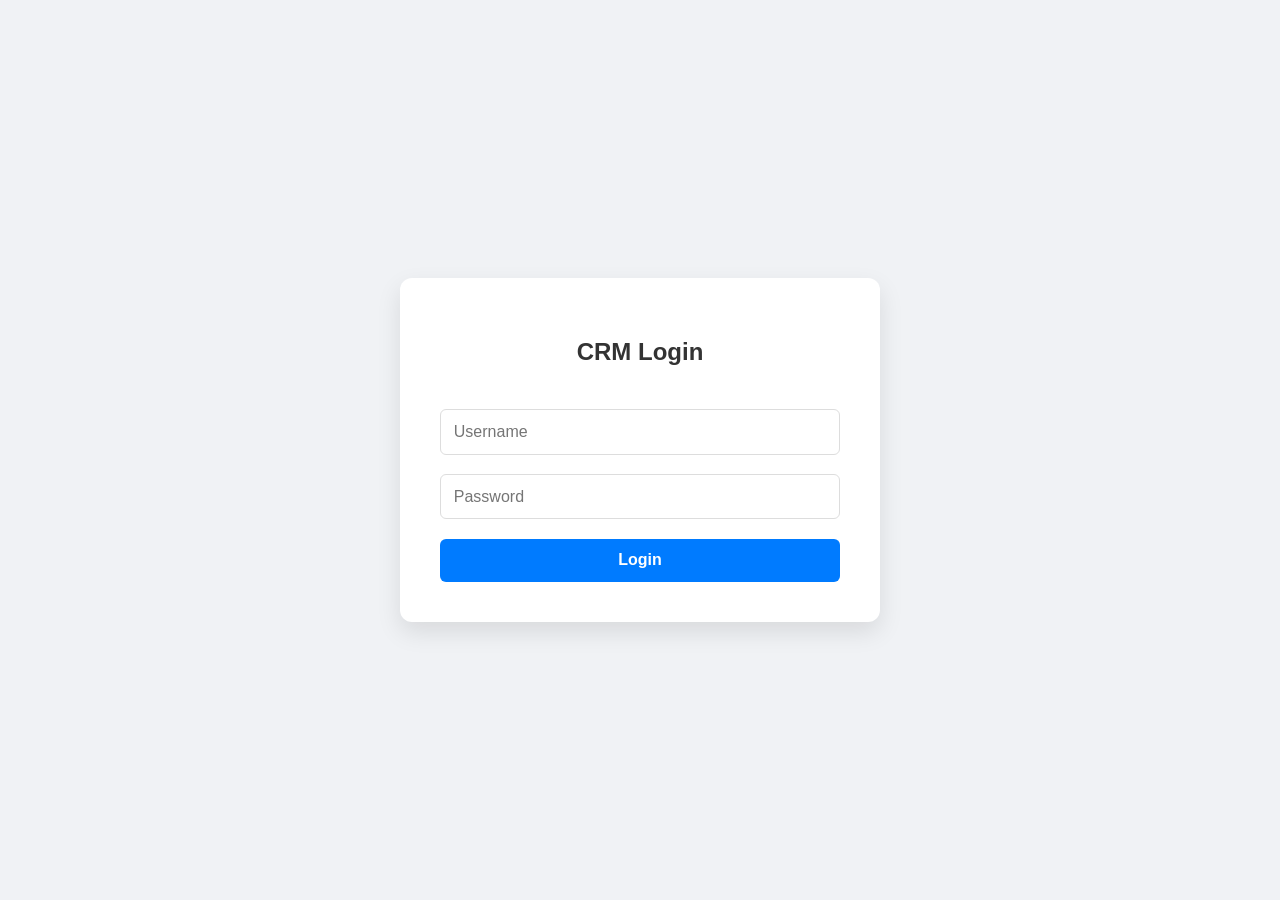
<file: index.html>
<!DOCTYPE html>
<html lang="en">
<head>
    <meta charset="UTF-8">
    <title>CRM Login</title>
    <link rel="stylesheet" href="style.css">
    <script src="script.js"></script>

</head>
<body>
    <div class="Login-form">
        <form action="dashboard.html" METHOD="POST">
            <h2>CRM Login</h2>  
            <input type="text" name="username" placeholder="Username" required>
            <input type="password" name="password" placeholder="Password" required>
            <button type="submit">Login</button>
        </form>
    </div>

</body>
</html>
</file>
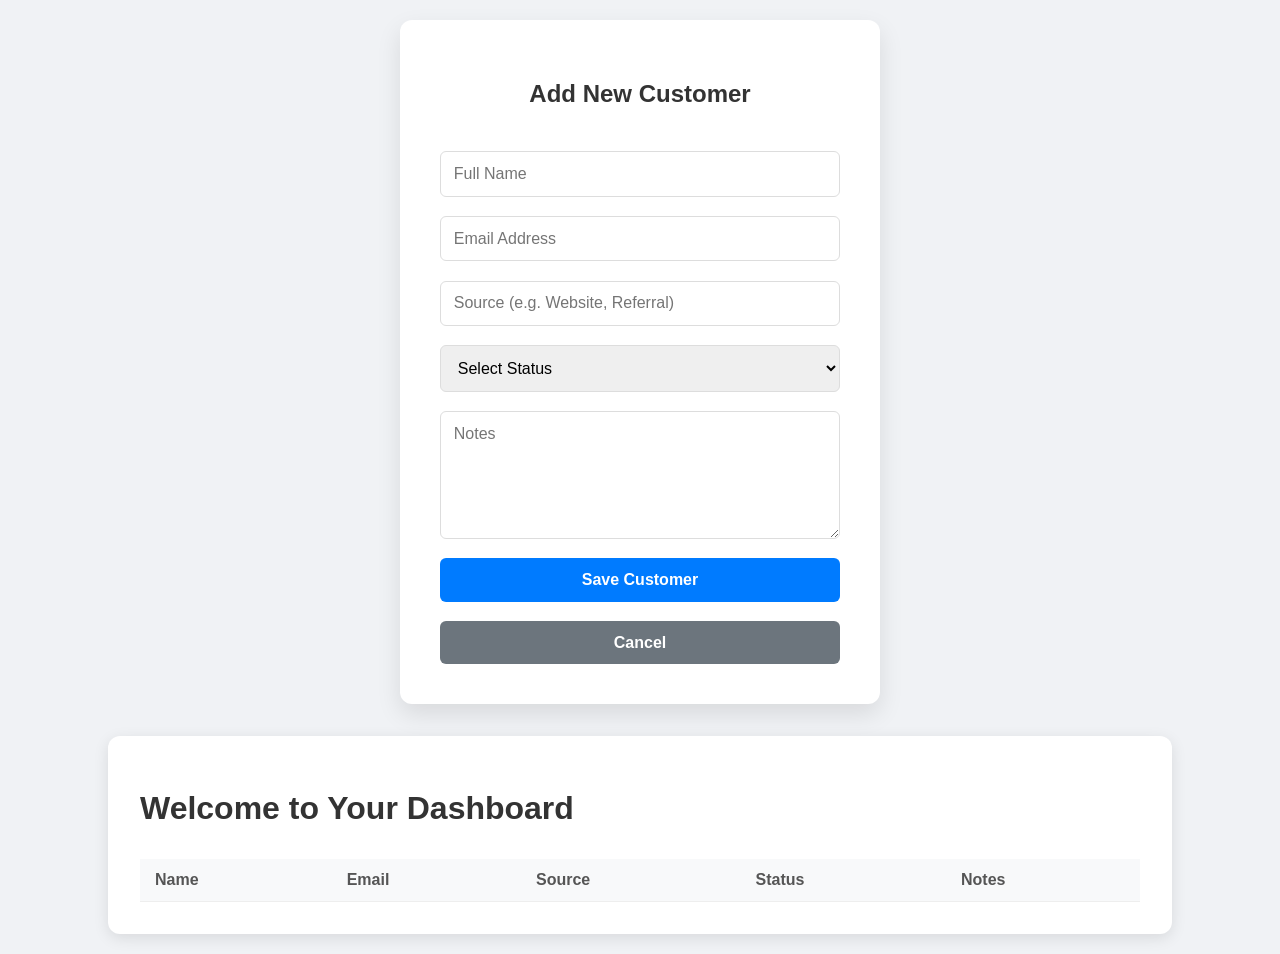
<file: dashboard.html>
<!DOCTYPE html>
<html lang="en">
<head>
    <meta charset="UTF-8">
    <title>Dashboard</title>
    <link rel="stylesheet" href="style.css">
    <script src="script.js"></script>
</head>
<body>
<div class="Form-Container">
<div class="Login-form">
    <form id="customerForm">
        <h2>Add New Customer</h2>
        <input type="text" name="name" placeholder="Full Name" required>
        <input type="email" name="email" placeholder="Email Address" required>
        <input type="text" name="source" placeholder="Source (e.g. Website, Referral)" required>
        <select name="status" required>
            <option>Select Status</option>
            <option value="New">New</option>
            <option value="Contacted">Contacted</option>
            <option value="Qualified">Converted</option>
        </select>
        <textarea name="notes" placeholder="Notes"></textarea>
        <button type="submit">Save Customer</button>
        <button type="button" onclick="addCustomer()" >Cancel</button>
    </form>
</div>
    </div>
<div class="dashboard">
    <h1>Welcome to Your Dashboard</h1>
            <div class="Dashboard-container"></div>
        <table class="dashboard-table">
            <thead>
                <tr>
                    <th> Name</th>
                    <th> Email</th>
                    <th> Source</th>
                    <th> Status</th>
                    <th> Notes</th>
                </tr>
            </thead>
            <tbody id="customerTable">
            </tbody>
        </table>

    </div>
</body>
</html>
</file>
<file: style.css>
/* General Body Styles */
body {
    font-family: 'Segoe UI', Tahoma, Geneva, Verdana, sans-serif;
    margin: 0;
    display: flex;
    flex-direction: column;
    justify-content: center;
    align-items: center;
    min-height: 100vh;
    background-color: #f0f2f5;
    padding: 20px;
    box-sizing: border-box;
}

/* Login Form Styles */
.Login-form {
    background: white;
    padding: 2.5rem;
    border-radius: 12px;
    box-shadow: 0 10px 25px rgba(0,0,0,0.1);
    width: 100%;
    max-width: 400px;
}

.Login-form h2 {
    margin-bottom: 1.5rem;
    text-align: center;
    color: #333;
}

.Login-form form {
    display: flex;
    flex-direction: column;
    gap: 1.2rem;
}

input, select, textarea {
    padding: 0.8rem;
    border: 1px solid #ddd;
    border-radius: 6px;
    font-size: 1rem;
    font-family: inherit;
}

textarea {
    resize: vertical;
    min-height: 100px;
}

button {
    padding: 0.8rem;
    background-color: #007bff;
    color: white;
    border: none;
    border-radius: 6px;
    cursor: pointer;
    font-size: 1rem;
    font-weight: 600;
    transition: background-color 0.2s;
}

button:hover {
    background-color: #0056b3;
}

button[type="button"] {
    background-color: #6c757d;
}

button[type="button"]:hover {
    background-color: #5a6268;
}

/* Dashboard Styles */
.dashboard {
    background: white;
    padding: 2rem;
    border-radius: 12px;
    box-shadow: 0 4px 15px rgba(0,0,0,0.1);
    width: 90%;
    max-width: 1000px;
}

.dashboard h1 {
    color: #333;
    margin-bottom: 2rem;
}

.dashboard-table {
    width: 100%;
    border-collapse: collapse;
    margin-top: 1rem;
}

.dashboard-table th, 
.dashboard-table td {
    padding: 12px 15px;
    text-align: left;
    border-bottom: 1px solid #eee;
}

.dashboard-table th {
    background-color: #f8f9fa;
    color: #555;
    font-weight: 600;
}

.dashboard-table tr:hover {
    background-color: #f1f1f1;
}

.Dashboard-container {
    margin-bottom: 1rem;
}

.Form-Container {
    margin-bottom: 2rem;
    width: 100%;
    display: flex;
    justify-content: center;
}
</file>
